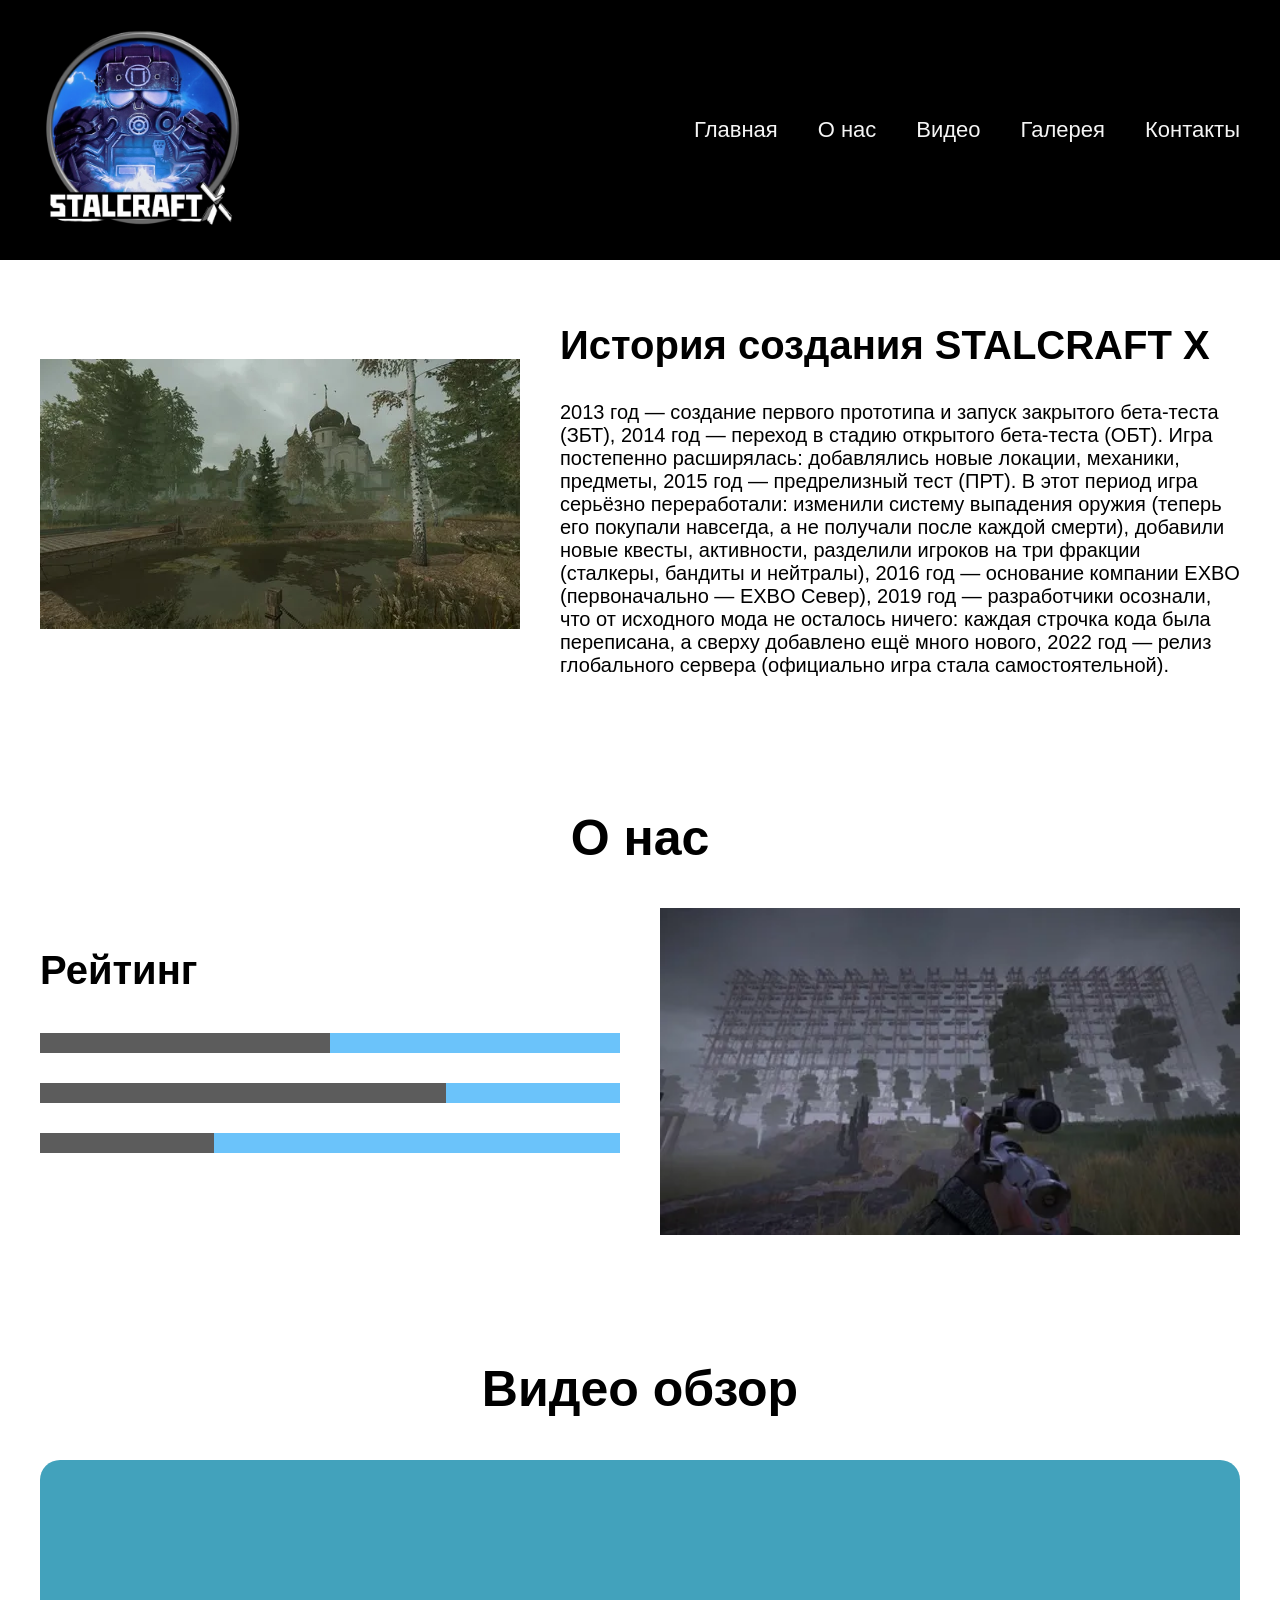
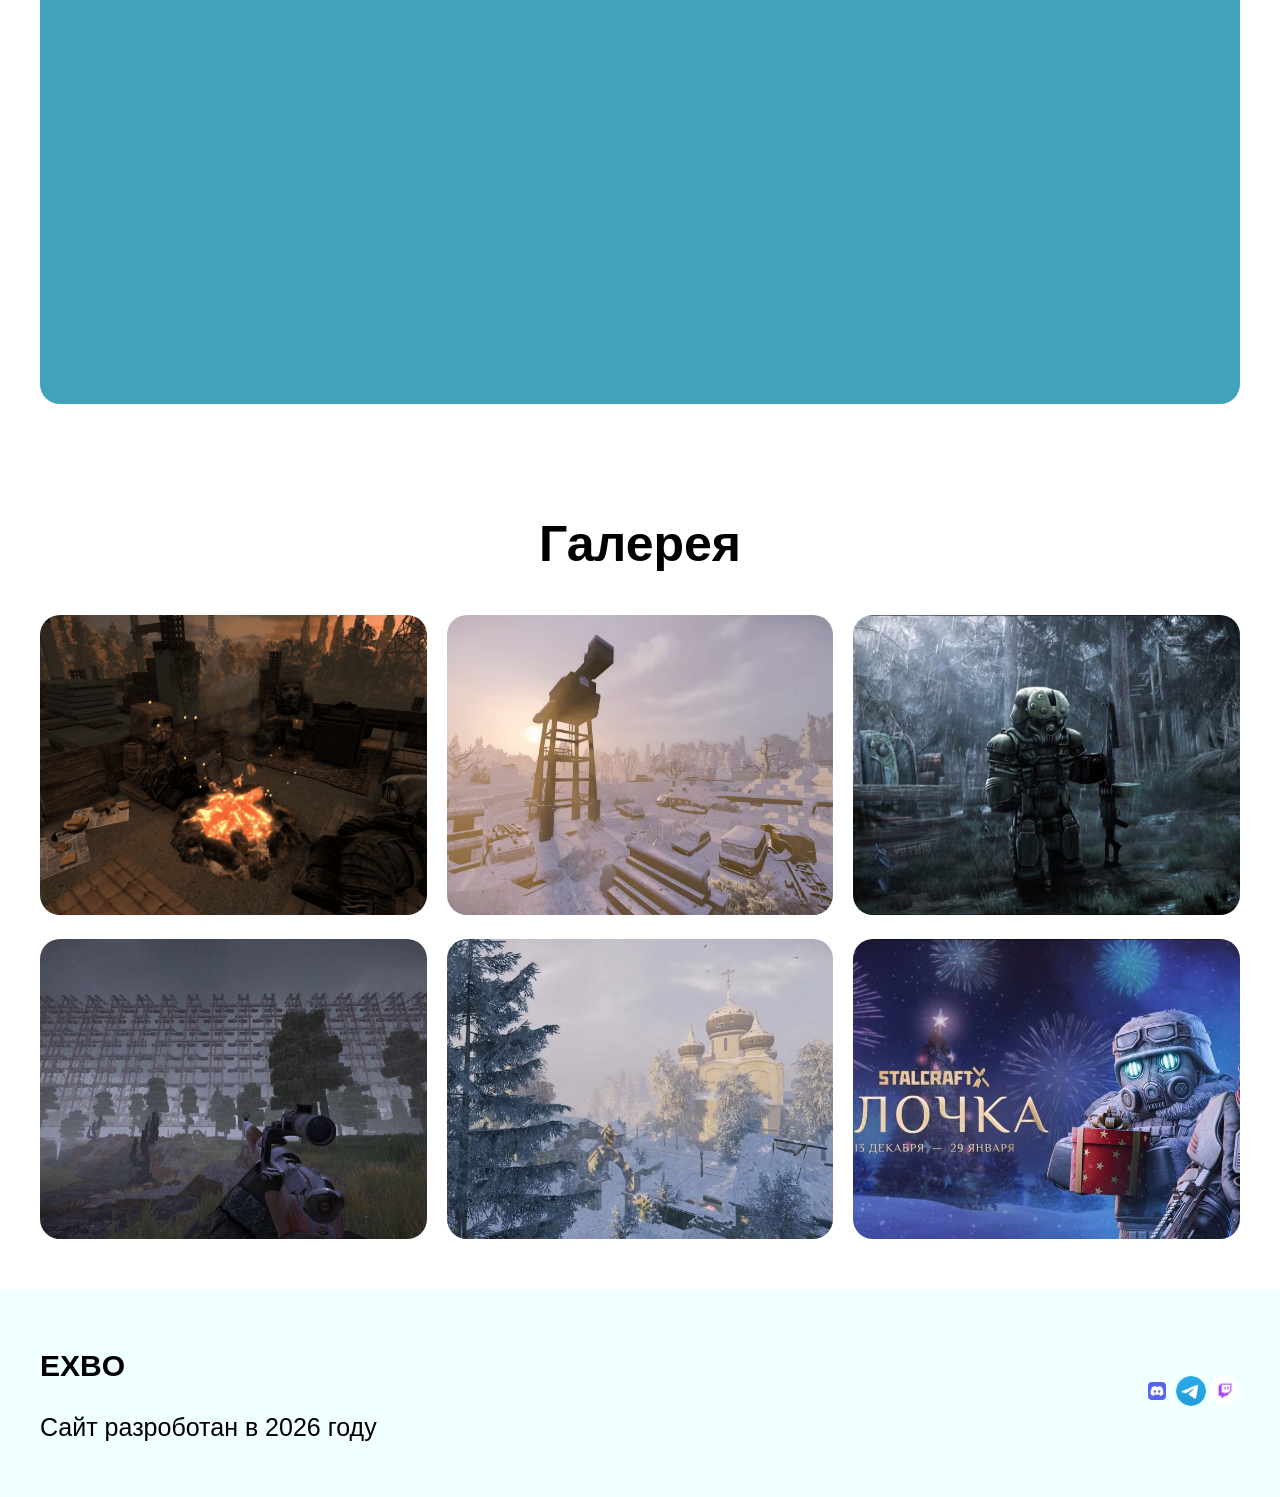
<file: index.html>
<!DOCTYPE html>
<html lang="en">

<head>
    <meta charset="UTF-8">
    <meta name="viewport" content="width=device-width, initial-scale=1.0">
    <title>Document</title>
    <link rel="stylesheet" href="style.css">
</head>

<body>
    <header>
        <div class="header__container container">
            <img src="img/Logo.png" alt="" class="logo">
            <ul class="menu">
                <li class="menu__item">
                    <a href="index.html">Главная</a>
                </li>
                <li class="menu__item">
                    <a href="#about">О нас</a>
                </li>
                <li class="menu__item">
                    <a href="#video">Видео</a>
                </li>
                <li class="menu__item">
                    <a href="#gallery">Галерея</a>
                </li>
                <li class="menu__item">
                    <a href="contact.html">Контакты</a>
                </li>
            </ul>
        </div>
    </header>
    <main>
        <section class="hero">
            <div class="hero__container container">
                <img src="img/i (1).webp" alt="class=hero__img">
                <div class="hero__info">
                    <h1 class="hero__title">
                        История создания STALCRAFT X
                    </h1>
                    <p class="hero__text">
                        2013 год — создание первого прототипа и запуск закрытого бета-теста (ЗБТ), 2014 год — переход в
                        стадию открытого бета-теста (ОБТ). Игра постепенно расширялась: добавлялись новые локации,
                        механики, предметы, 2015 год — предрелизный тест (ПРТ). В этот период игра серьёзно
                        переработали: изменили систему выпадения оружия (теперь его покупали навсегда, а не получали
                        после каждой смерти), добавили новые квесты, активности, разделили игроков на три фракции
                        (сталкеры, бандиты и нейтралы), 2016 год — основание компании EXBO (первоначально — EXBO Север),
                        2019 год — разработчики осознали, что от исходного мода не осталось ничего: каждая строчка кода
                        была переписана, а сверху добавлено ещё много нового, 2022 год — релиз глобального сервера
                        (официально игра стала самостоятельной).
                    </p>
                </div>
            </div>
        </section>
        <section class="about" id="about">
            <div class="about__container container">
                <h2>
                    О нас
                </h2>
                <div class="about__content">
                    <div class="about__info">
                        <h3>
                            Рейтинг
                        </h3>
                        <div class="progres">
                            <div class="progres-1"></div>
                        </div>
                        <div class="progres">
                            <div class="progres-2"></div>
                        </div>
                        <div class="progres">
                            <div class="progres-3"></div>
                        </div>
                    </div>
                    <div>
                        <img src="img/i (2).webp" alt="" class="about__img">
                    </div>
                </div>
            </div>
        </section>
        <section class="video" id="video">
            <div class="video__container container">
                <h2>
                    Видео обзор
                </h2>
                <div class="video__content">
                    <iframe width="100%" height="500"
                        src="https://rutube.ru/play/embed/ecf3b9a128aece5363222d25ec278147/" style="border: none;"
                        allow="clipboard-write; autoplay" allowFullScreen></iframe>
                </div>
            </div>
        </section>
        <section class="gallery" id="gallery">
            <div class="gallery__container container">
                <h2>Галерея</h2>
                <ul class="gallery__list">
                    <li class="gallery__item">
                        <img src="img/img 1.jpg" alt="">
                    </li>
                    <li class="gallery__item">
                        <img src="img/img 2.jpg" alt="">
                    </li>
                    <li class="gallery__item">
                        <img src="img/img 3.jpg" alt="">
                    </li>
                    <li class="gallery__item">
                        <img src="img/img 4.jpg" alt="">
                    </li>
                    <li class="gallery__item">
                        <img src="img/img 5.jpg" alt="">
                    </li>
                    <li class="gallery__item">
                        <img src="img/img6.jpg" alt="">
                    </li>
                </ul>
            </div>
        </section>
    </main>
    <footer id="contact">
        <div class="footer__container container">
            <div class="footer__content">
                <h3>EXBO</h3>
                <p>Сайт разроботан в 2026 году</p>
            </div>
            <div class="footer__list">
                <img src="img/icon 1.png" alt="">
                <img src="img/icon 2.png" alt="">
                <img src="img/icon 3.jpg" alt="">
            </div>
        </div>
    </footer>
</body>

</html>
</file>
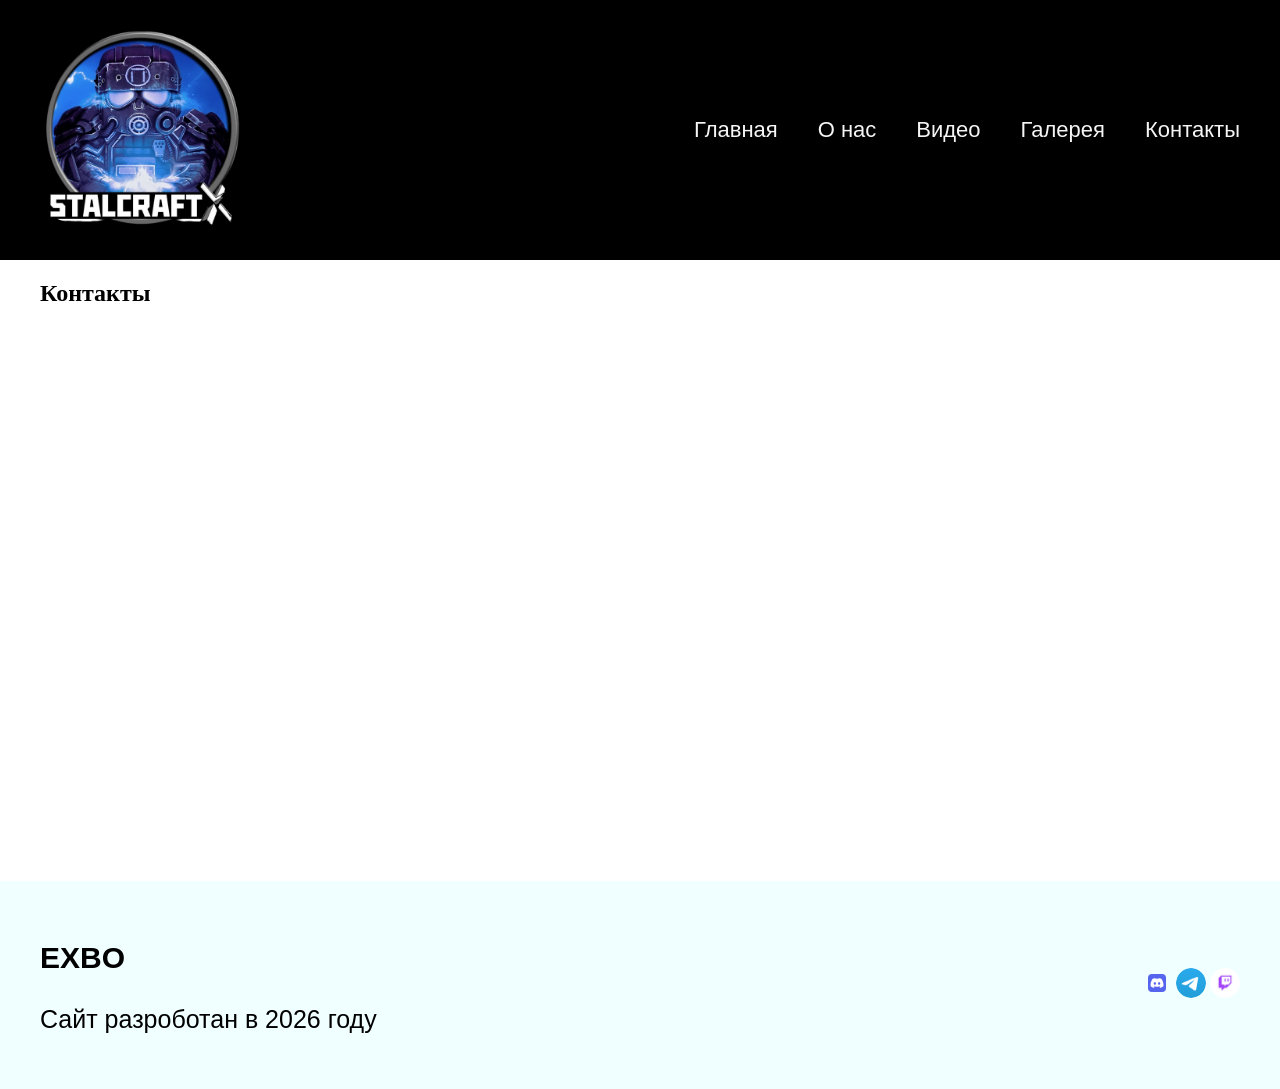
<file: contact.html>
<!DOCTYPE html>
<html lang="en">

<head>
    <meta charset="UTF-8">
    <meta name="viewport" content="width=device-width, initial-scale=1.0">
    <title>Document</title>
    <link rel="stylesheet" href="style.css">
</head>

<body>
    <header>
        <div class="header__container container">
            <img src="img/Logo.png" alt="" class="logo">
            <ul class="menu">
                <li class="menu__item">
                    <a href="index.html">Главная</a>
                </li>
                <li class="menu__item">
                    <a href="#about">О нас</a>
                </li>
                <li class="menu__item">
                    <a href="#video">Видео</a>
                </li>
                <li class="menu__item">
                    <a href="#gallery">Галерея</a>
                </li>
                <li class="menu__item">
                    <a href="contact.html">Контакты</a>
                </li>
            </ul>
        </div>
    </header>
    <main>
        <section class="contact">
            <div class="contact__container container">
                <h1>Контакты</h1>
                <div class="contact__content">
                    <iframe
                        src="https://www.google.com/maps/embed?pb=!1m18!1m12!1m3!1d577348.4508661861!2d36.72592390218368!3d55.57995335181954!2m3!1f0!2f0!3f0!3m2!1i1024!2i768!4f13.1!3m3!1m2!1s0x46b54afc73d4b0c9%3A0x3d44d6cc5757cf4c!2z0JzQvtGB0LrQstCw!5e0!3m2!1sru!2sru!4v1795529219758!5m2!1sru!2sru"
                        width="100%" height="550" style="border:0;" allowfullscreen="" loading="lazy"
                        referrerpolicy="strict-origin-when-cross-origin"></iframe>
                </div>
            </div>
        </section>
    </main>
    <footer id="contact">
        <div class="footer__container container">
            <div class="footer__content">
                <h3>EXBO</h3>
                <p>Сайт разроботан в 2026 году</p>
            </div>
            <div class="footer__list">
                <img src="img/icon 1.png" alt="">
                <img src="img/icon 2.png" alt="">
                <img src="img/icon 3.jpg" alt="">
            </div>
        </div>
    </footer>
</body>

</html>
</file>
<file: style.css>
html{
    scroll-behavior: smooth;
}
body{
    padding: 0;
    margin: 0;
}

header{
    padding-block: 30px;
    background-color: black;
    width: 100%;
    position: sticky;
    z-index: 2;
    top: 0;
}
.logo{
    width: 200px;
}
.container{
    max-width: 1200px;
    margin: auto;
}
.menu{
    display: flex;
    gap: 40px;
    list-style: none;
    padding: 0;
}
.menu__item > a{
color: whitesmoke;
font-size: 22px;
font-family: 'Gill Sans', 'Gill Sans MT', Calibri, 'Trebuchet MS', sans-serif;
text-decoration: none;
}
.header__container{
    display: flex;
    align-items: center;
    justify-content: space-between;
}
.hero{
    padding-block: 30px;
}
.hero__container{
    display: flex;
    align-items: center;
    gap: 40px;
}
.hero__img{
    width: 50%;

}
.hero__title{
    color: black;
    font-size: 40px;
    font-family: 'Gill Sans', 'Gill Sans MT', Calibri, 'Trebuchet MS', sans-serif;
}
.hero__text{
    color: black;
    font-size: 20px;
    font-family: 'Gill Sans', 'Gill Sans MT', Calibri, 'Trebuchet MS', sans-serif;
}
.about{
    padding-block: 40px;
}
h2{
    text-align: center;
    color: black;
    font-size: 50px;
    font-family: 'Gill Sans', 'Gill Sans MT', Calibri, 'Trebuchet MS', sans-serif;
}

.about__content{
    display: grid;
    grid-template-columns: repeat(2, 1fr);
    gap: 40px;
}

h3{
    color: black;
    font-size: 40px;
    font-family: 'Gill Sans', 'Gill Sans MT', Calibri, 'Trebuchet MS', sans-serif;
}

.progres{
    background-color: rgb(107, 195, 250);
    height: 20px;
    margin-bottom: 30px;
}
.progres-1{
    background-color: rgb(92, 92, 92);
    height: 100%;
    width: 50%;
}
.progres-2{
    background-color: rgb(92, 92, 92);
    height: 100%;
    width: 70%;
}
.progres-3{
    background-color: rgb(92, 92, 92);
    height: 100%;
    width: 30%;
}
.about__img{
    width: 100%;

}
.video{
    padding-block: 40px;
}
.video__content{
    background-color: rgb(66, 162, 188);
    padding: 20px;
    border-radius: 20px;
}
.gallery{
    padding-block: 30px;
}
.gallery__list{
    display: grid;
    grid-template-columns: repeat(3,1fr);
    padding: 0;
    list-style: none;
    gap: 20px;
}
.gallery__item img{
    width: 100%;
    height: 300px;
    object-fit: cover;
    border-radius: 20px;
}
.gallery__item img:hover{
    transition: all .5s;
    transform: scale(1.3);
}
footer{
    background-color: azure;
    padding: 30px 0;
}
.footer__container{
    display: flex;
    align-items: center;
    justify-content: space-between;
}
.footer__content h3{
    color: rgb(0, 0, 0);
    font-size: 30px;
    font-family: 'Gill Sans', 'Gill Sans MT', Calibri, 'Trebuchet MS', sans-serif;
}
.footer__content p{
    color: black;
    font-size: 25px;
    font-family: 'Gill Sans', 'Gill Sans MT', Calibri, 'Trebuchet MS', sans-serif;
}
.footer_list{
    display: flex;
    align-items: center;
    gap: 30px;
}
.footer__list img{
    width: 30px;
    height: 30px;
    object-fit: cover;
    border-radius: 30px;
}
</file>
